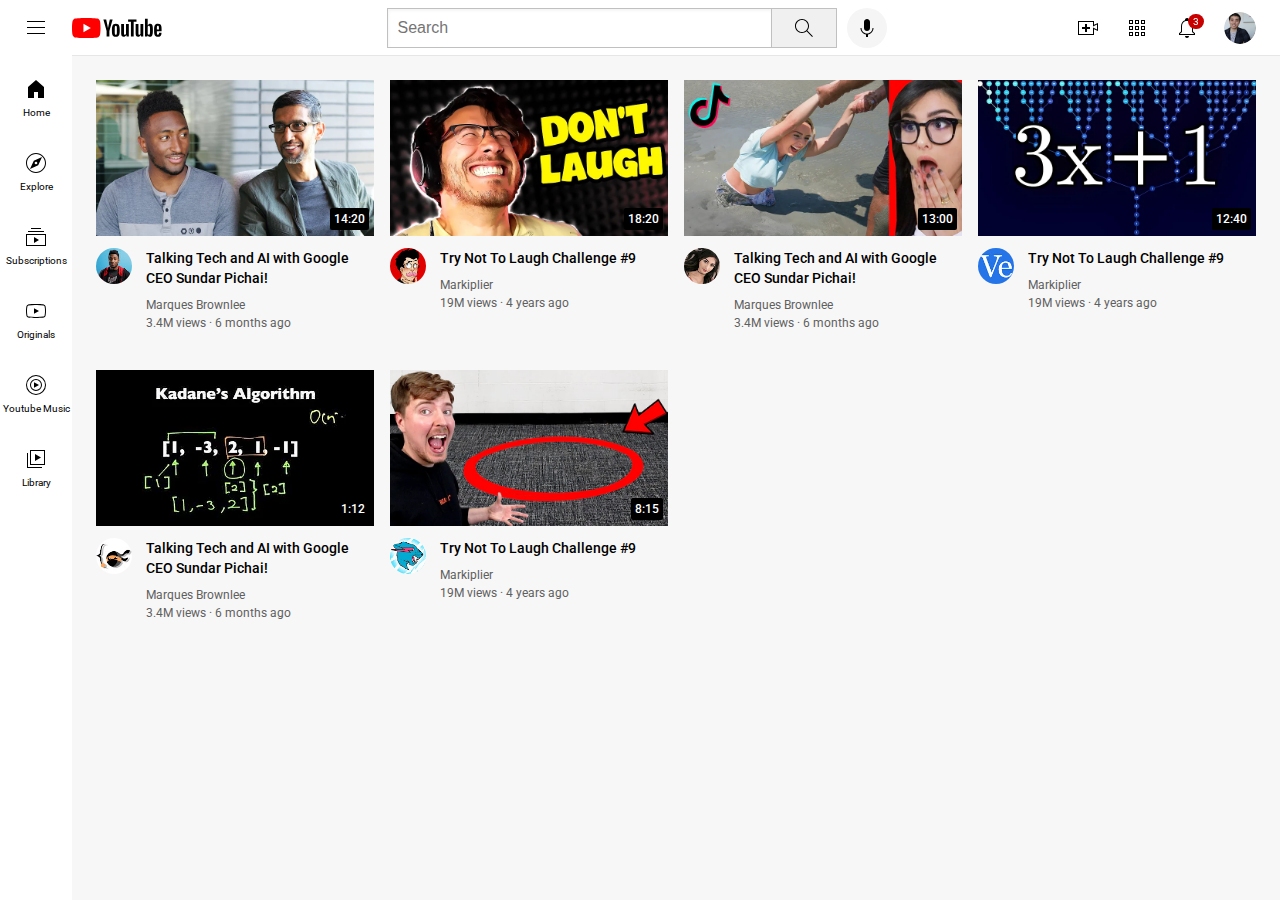
<file: index.html>
<!DOCTYPE html>
<html>
  <head>
    <title>Youtube.com Clone</title>

    <link rel="preconnect" href="https://fonts.googleapis.com">
    <link rel="preconnect" href="https://fonts.gstatic.com" crossorigin>
    <link href="https://fonts.googleapis.com/css2?family=Roboto:ital,wght@0,100;0,300;0,400;0,500;0,700;0,900;1,100;1,300;1,400;1,500;1,700;1,900&display=swap" rel="stylesheet">
    
    <link rel="stylesheet" href="styles/general.css">
    <link rel="stylesheet" href="styles/header.css">
    <link rel="stylesheet" href="styles/video.css">
    <link rel="stylesheet" href="styles/sidebar.css">

  </head>

  <body>

    <header class="header"> 
      <div class="left-section">
        <img class="hamburger-menu" src="./icons/hamburger-menu.svg"/>
        <img class="youtube-logo" src="./icons/youtube-logo.svg"/>
      </div>

      <div class="middle-section">
        <input
          class="search-bar"
          type="text"
          placeholder="Search"
        />

        <button class="search-btn">
          <img class="search-icon" src="icons/search.svg"/>
          <div class="tooltip">Search</div>
        </button>
        
        <!-- Put Position Absolute inside Relative -->
        <button class="search-voice-btn">
          <img class="search-voice-icon" src="icons/voice-search-icon.svg" />
          <div class="tooltip">Search with your voice</div>
        </button>
      </div>

      <div class="right-section">
        <div class="upload-icon-container">
          <img class="upload" src="icons/upload.svg" />
          <div class="tooltip">Create</div>
        </div>
        <div  class="youtube-apps-container">
          <img class="youtube-apps" src="icons/youtube-apps.svg"/>
          <div class="tooltip">Youtube apps</div>
        </div>
        <div class="notifications-icon-container">
            <img class="notifications" src="icons/notifications.svg" />
            <div class="notifications-count">3</div>
            <div class="tooltip">Notifications</div>
        </div>

          <img class="my-channel" src="channel-pictures/my-channel.jpeg"/>
      </div>
    </header>

    
    <nav class="sidebar">
      <div class="sidebar-link" >
        <img src="icons/home.svg"/>
        <div>Home</div>
      </div>
      <div class="sidebar-link">
        <img src="icons/explore.svg"/>
        <div>Explore</div>
      </div>
      <div class="sidebar-link">
        <img src="icons/subscriptions.svg"/>
        <div>Subscriptions</div>
      </div>
      <div class="sidebar-link">
        <img src="icons/originals.svg" />
        <div>Originals</div>
      </div>
      
      <div class="sidebar-link">
        <img src="icons/youtube-music.svg"/>
        <div>Youtube Music</div>
      </div>

      <div class="sidebar-link">
        <img src="icons/library.svg" />
        <div>Library</div>
      </div>

    </nav>

    <main>
      <section class="video-grid" >
    <div class="video-preview">
      <div class="thumbnail-row" >
        
        <img 
        class="thumbnail"
        src="./thumbnails/thumbnail-1.webp"
        />
        
        <div class="video-time">14:20</div>

      </div>

      <div class="video-info-grid">
        
        <div class="channel-picture">
          <img class="profile-picture" src="./channel-pictures/channel-1.jpeg" />
        </div>

        <div class="video-info">
          <p class="video-title">Talking Tech and AI with Google CEO Sundar Pichai!</p>
          <p class="video-author">Marques Brownlee</p>
          <p class="video-stats">3.4M views &#183; 6 months ago</p>
        </div>

      </div>

    </div>

    <div class="video-preview">
      
      <div class="thumbnail-row">
        <img 
          class="thumbnail"
          src="./thumbnails/thumbnail-2.webp"
        />
       <div class="video-time">18:20</div>

      </div>

      <div class="video-info-grid">
        <div class="channel-picture" >
          <img class="profile-picture" src="./channel-pictures/channel-2.jpeg" />
        </div>

        <div class="video-info">
          <p class="video-title">Try Not To Laugh Challenge #9</p>
          <p class="video-author">Markiplier</p>
          <p class="video-stats">19M views &#183; 4 years ago</p>
        </div>
      </div>

    </div>
        
    <div class="video-preview">

      <div class="thumbnail-row" >
        <img 
        class="thumbnail"
        src="./thumbnails/thumbnail-3.webp"
        />

        <div class="video-time">13:00</div>

      </div>

      <div class="video-info-grid">
        
        <div class="channel-picture">
          <img class="profile-picture" src="./channel-pictures/channel-3.jpeg" />
        </div>

        <div class="video-info">
          <p class="video-title">Talking Tech and AI with Google CEO Sundar Pichai!</p>
          <p class="video-author">Marques Brownlee</p>
          <p class="video-stats">3.4M views &#183; 6 months ago</p>
        </div>

      </div>

    </div>

    <div class="video-preview">
      
      <div class="thumbnail-row">
        <img 
          class="thumbnail"
          src="./thumbnails/thumbnail-4.webp"
        />
        <div class="video-time">12:40</div>

      </div>

      <div class="video-info-grid">
        <div class="channel-picture" >
          <img class="profile-picture" src="./channel-pictures/channel-4.jpeg" />
        </div>

        <div class="video-info">
          <p class="video-title">Try Not To Laugh Challenge #9</p>
          <p class="video-author">Markiplier</p>
          <p class="video-stats">19M views &#183; 4 years ago</p>
        </div>
      </div>

    </div>

    <div class="video-preview">

      <div class="thumbnail-row" >
        <img 
        class="thumbnail"
        src="./thumbnails/thumbnail-5.webp"
        />
        <div class="video-time">1:12</div>

      </div>

      <div class="video-info-grid">
        
        <div class="channel-picture">
          <img class="profile-picture" src="./channel-pictures/channel-5.jpeg" />
        </div>

        <div class="video-info">
          <p class="video-title">Talking Tech and AI with Google CEO Sundar Pichai!</p>
          <p class="video-author">Marques Brownlee</p>
          <p class="video-stats">3.4M views &#183; 6 months ago</p>
        </div>

      </div>

    </div>

    <div class="video-preview">
      
      <div class="thumbnail-row">
        <img 
          class="thumbnail"
          src="./thumbnails/thumbnail-6.webp"
        />
        <div class="video-time">8:15</div>
      </div>

      <div class="video-info-grid">
        <div class="channel-picture" >
          <img class="profile-picture" src="./channel-pictures/channel-6.jpeg" />

        </div>

        <div class="video-info">
          <p class="video-title">Try Not To Laugh Challenge #9</p>
          <p class="video-author">Markiplier</p>
          <p class="video-stats">19M views &#183; 4 years ago</p>
        </div>
      </div>

    </div>

      </section>   
    </main>

  </body>

</html>
</file>
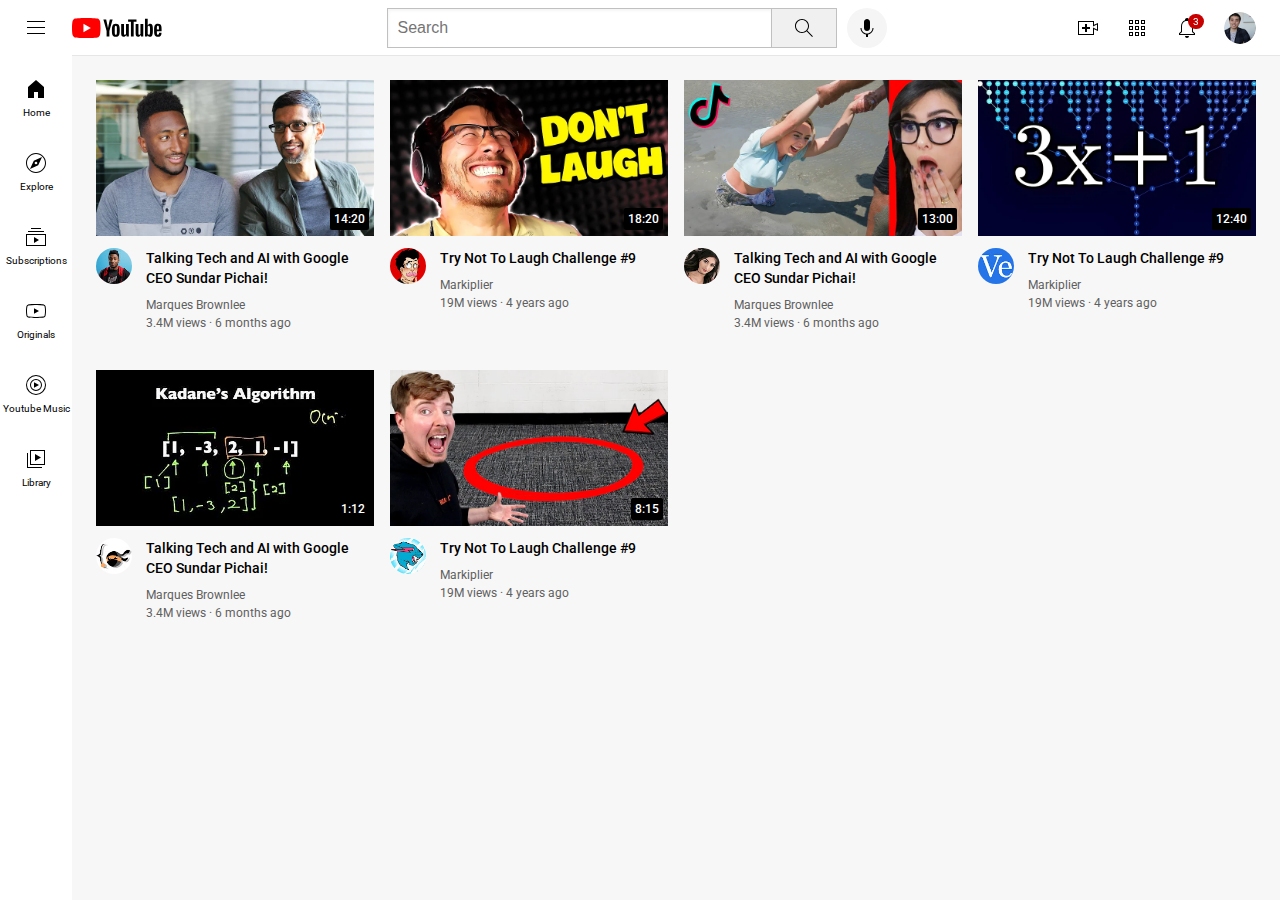
<file: youtube.html>
<!DOCTYPE html>
<html>
  <head>
    <title>Youtube.com Clone</title>

    <link rel="preconnect" href="https://fonts.googleapis.com">
    <link rel="preconnect" href="https://fonts.gstatic.com" crossorigin>
    <link href="https://fonts.googleapis.com/css2?family=Roboto:ital,wght@0,100;0,300;0,400;0,500;0,700;0,900;1,100;1,300;1,400;1,500;1,700;1,900&display=swap" rel="stylesheet">
    
    <link rel="stylesheet" href="styles/general.css">
    <link rel="stylesheet" href="styles/header.css">
    <link rel="stylesheet" href="styles/video.css">
    <link rel="stylesheet" href="styles/sidebar.css">

  </head>

  <body>

    <header class="header"> 
      <div class="left-section">
        <img class="hamburger-menu" src="./icons/hamburger-menu.svg"/>
        <img class="youtube-logo" src="./icons/youtube-logo.svg"/>
      </div>

      <div class="middle-section">
        <input
          class="search-bar"
          type="text"
          placeholder="Search"
        />

        <button class="search-btn">
          <img class="search-icon" src="icons/search.svg"/>
          <div class="tooltip">Search</div>
        </button>
        
        <!-- Put Position Absolute inside Relative -->
        <button class="search-voice-btn">
          <img class="search-voice-icon" src="icons/voice-search-icon.svg" />
          <div class="tooltip">Search with your voice</div>
        </button>
      </div>

      <div class="right-section">
        <div class="upload-icon-container">
          <img class="upload" src="icons/upload.svg" />
          <div class="tooltip">Create</div>
        </div>
        <div  class="youtube-apps-container">
          <img class="youtube-apps" src="icons/youtube-apps.svg"/>
          <div class="tooltip">Youtube apps</div>
        </div>
        <div class="notifications-icon-container">
            <img class="notifications" src="icons/notifications.svg" />
            <div class="notifications-count">3</div>
            <div class="tooltip">Notifications</div>
        </div>

          <img class="my-channel" src="channel-pictures/my-channel.jpeg"/>
      </div>
    </header>

    
    <nav class="sidebar">
      <div class="sidebar-link" >
        <img src="icons/home.svg"/>
        <div>Home</div>
      </div>
      <div class="sidebar-link">
        <img src="icons/explore.svg"/>
        <div>Explore</div>
      </div>
      <div class="sidebar-link">
        <img src="icons/subscriptions.svg"/>
        <div>Subscriptions</div>
      </div>
      <div class="sidebar-link">
        <img src="icons/originals.svg" />
        <div>Originals</div>
      </div>
      
      <div class="sidebar-link">
        <img src="icons/youtube-music.svg"/>
        <div>Youtube Music</div>
      </div>

      <div class="sidebar-link">
        <img src="icons/library.svg" />
        <div>Library</div>
      </div>

    </nav>

    <main>
      <section class="video-grid" >
    <div class="video-preview">
      <div class="thumbnail-row" >
        
        <img 
        class="thumbnail"
        src="./thumbnails/thumbnail-1.webp"
        />
        
        <div class="video-time">14:20</div>

      </div>

      <div class="video-info-grid">
        
        <div class="channel-picture">
          <img class="profile-picture" src="./channel-pictures/channel-1.jpeg" />
        </div>

        <div class="video-info">
          <p class="video-title">Talking Tech and AI with Google CEO Sundar Pichai!</p>
          <p class="video-author">Marques Brownlee</p>
          <p class="video-stats">3.4M views &#183; 6 months ago</p>
        </div>

      </div>

    </div>

    <div class="video-preview">
      
      <div class="thumbnail-row">
        <img 
          class="thumbnail"
          src="./thumbnails/thumbnail-2.webp"
        />
       <div class="video-time">18:20</div>

      </div>

      <div class="video-info-grid">
        <div class="channel-picture" >
          <img class="profile-picture" src="./channel-pictures/channel-2.jpeg" />
        </div>

        <div class="video-info">
          <p class="video-title">Try Not To Laugh Challenge #9</p>
          <p class="video-author">Markiplier</p>
          <p class="video-stats">19M views &#183; 4 years ago</p>
        </div>
      </div>

    </div>
        
    <div class="video-preview">

      <div class="thumbnail-row" >
        <img 
        class="thumbnail"
        src="./thumbnails/thumbnail-3.webp"
        />

        <div class="video-time">13:00</div>

      </div>

      <div class="video-info-grid">
        
        <div class="channel-picture">
          <img class="profile-picture" src="./channel-pictures/channel-3.jpeg" />
        </div>

        <div class="video-info">
          <p class="video-title">Talking Tech and AI with Google CEO Sundar Pichai!</p>
          <p class="video-author">Marques Brownlee</p>
          <p class="video-stats">3.4M views &#183; 6 months ago</p>
        </div>

      </div>

    </div>

    <div class="video-preview">
      
      <div class="thumbnail-row">
        <img 
          class="thumbnail"
          src="./thumbnails/thumbnail-4.webp"
        />
        <div class="video-time">12:40</div>

      </div>

      <div class="video-info-grid">
        <div class="channel-picture" >
          <img class="profile-picture" src="./channel-pictures/channel-4.jpeg" />
        </div>

        <div class="video-info">
          <p class="video-title">Try Not To Laugh Challenge #9</p>
          <p class="video-author">Markiplier</p>
          <p class="video-stats">19M views &#183; 4 years ago</p>
        </div>
      </div>

    </div>

    <div class="video-preview">

      <div class="thumbnail-row" >
        <img 
        class="thumbnail"
        src="./thumbnails/thumbnail-5.webp"
        />
        <div class="video-time">1:12</div>

      </div>

      <div class="video-info-grid">
        
        <div class="channel-picture">
          <img class="profile-picture" src="./channel-pictures/channel-5.jpeg" />
        </div>

        <div class="video-info">
          <p class="video-title">Talking Tech and AI with Google CEO Sundar Pichai!</p>
          <p class="video-author">Marques Brownlee</p>
          <p class="video-stats">3.4M views &#183; 6 months ago</p>
        </div>

      </div>

    </div>

    <div class="video-preview">
      
      <div class="thumbnail-row">
        <img 
          class="thumbnail"
          src="./thumbnails/thumbnail-6.webp"
        />
        <div class="video-time">8:15</div>
      </div>

      <div class="video-info-grid">
        <div class="channel-picture" >
          <img class="profile-picture" src="./channel-pictures/channel-6.jpeg" />

        </div>

        <div class="video-info">
          <p class="video-title">Try Not To Laugh Challenge #9</p>
          <p class="video-author">Markiplier</p>
          <p class="video-stats">19M views &#183; 4 years ago</p>
        </div>
      </div>

    </div>

      </section>   
    </main>

  </body>

</html>
</file>
<file: styles/general.css>
body {
  margin: 0;
  font-family: Roboto,Arial;
  padding-top: 80px;
  padding-left: 96px;
  padding-right: 24px;
  background-color: rgb(247, 247, 247);
}

p {
  /* This style below will be inherited */
  font-family: Roboto,Arial;
  margin-top: 0;
  margin-bottom: 0;
}
</file>
<file: styles/header.css>
.header {
  height: 55px;
  display: flex;
  position: fixed;
  flex-direction: row;
  justify-content: space-between;
  top: 0;
  left: 0;
  right: 0;
  border-bottom-width: 1px;
  border-bottom-style: solid ;
  border-bottom-color: rgb(230, 230, 230) ;
  background-color: white;
  z-index: 100;
}

.left-section {
  display: flex;
  align-items: center;
}

.middle-section {
  flex:1;
  margin-left:70px;
  margin-right: 35px;
  max-width: 500px;
  display: flex; 
  flex-direction: row;
  align-items: center;
}

.search-bar {
  flex:1;
  height: 36px;
  padding-left: 10px;
  font-size: 16px;
  border: 1px solid rgb(192,192,192);
  box-shadow: inset 1px  2px 3px rgba(59, 59, 59, 0.05);
  width: 0;
}

.search-bar::placeholder {
  font-size: 16px;
}

.search-btn {
  height: 40px;
  width: 66px;
  background-color: rgb(240, 240, 240);
  border-width: 1px;
  border-style: solid;
  border-color: rgb(192, 192, 192);
  margin-left: -1px;
  margin-right: 10px;
}

.search-btn,.search-voice-btn,.upload-icon-container,.youtube-apps-container,.notifications-icon-container {
  display: flex;
  justify-content: center;
  align-items: center;
  position: relative;
}

.search-btn .tooltip, .search-voice-btn .tooltip, .upload-icon-container .tooltip, .youtube-apps-container .tooltip, 
.notifications-icon-container .tooltip
{
  position: absolute;
  background-color: gray;
  color: white;
  padding-top:4px;
  padding-bottom: 4px;
  padding-left: 8px;
  padding-right: 8px;
  border-radius: 2px;
  font-size: 12px;
  bottom: -30px;
  opacity: 0;
  transition: opacity 0.15s;
  pointer-events: none;
  white-space: nowrap;
  
}

.search-btn:hover .tooltip,.search-voice-btn:hover .tooltip,.upload-icon-container:hover .tooltip, .youtube-apps-container:hover .tooltip,
.notifications-icon-container:hover .tooltip
{
  opacity: 1;
}

.search-voice-btn {
  height: 40px;
  width: 40px;
  border-radius: 20px;
  border: none;
  background-color: rgb(245, 245, 245);
}

.search-icon {
  height: 24px;
}

.search-voice-icon {
  height: 24px;
}

.right-section {
  display: flex;
  flex-direction: row;
  width: 180px;
  justify-content: space-between;
  align-items: center;
  margin-right: 24px;
  flex-shrink: 0;
}

.hamburger-menu {
  height: 24px;
  margin-left: 24px;
  margin-right: 24px;
}

.youtube-logo {
  height: 20px;
}

.upload {
  height: 24px;
}

.youtube-apps {
  height: 24px;
}

.notifications {
  height: 24px;
}

.notifications-count {
  position: absolute;
  top: -2px;
  right: -5px;
  background-color: rgb(200, 0, 0);
  color: white;
  font-size: 10px;
  padding-left: 5px;
  padding-right: 5px;
  padding-top: 2px;
  padding-bottom: 2px;
  border-radius: 10px;
}

.my-channel {
  height: 32px;
  border-radius: 16px;
}
</file>
<file: styles/video.css>
.thumbnail {
  width: 100%;
}

.video-title{
  margin-top: 0;
  font-size: 14px;
  font-weight: 500;
  line-height: 20px;
  margin-bottom: 10px;
}

.video-info-grid {
  display: grid;
  grid-template-columns: 50px 1fr;
}

.channel-picture {
  width: 50px;
  vertical-align: top;
}

.video-info {

}

.profile-picture{
  width: 36px;
  border-radius: 50px;
}

.thumbnail-row{
  margin-bottom: 8px;
  position: relative;
}      
      
.video-author,.video-stats {
  font-size: 12px;
  color:rgb(96, 96, 96);
}

.video-author {
  margin-bottom: 4px;
}

.video-grid {
  display: grid;
  grid-template-columns: 1fr 1fr 1fr;
  column-gap: 16px;
  row-gap: 40px;
}

/* having screen size less than or upto 600px*/
@media (max-width:750px) {
  .video-grid {
    grid-template-columns: 1fr 1fr;
  }
}

@media (min-width : 1000px) {
  .video-grid {
    grid-template-columns: 1fr 1fr 1fr 1fr;
  }
}

@media (min-width: 751px) and (max-width:999px) {
  .video-grid {
    grid-template-columns: 1fr 1fr 1fr ;
  }
}

.video-time{
    background-color: black;
    font-size: 12px;
    padding: 4px ;
    font-weight: 500;
    color: white;
    position: absolute;
    bottom: 10px;
    right: 5px;
    border-radius: 2px;
}
</file>
<file: styles/sidebar.css>
.sidebar {
  position: fixed;
  bottom: 0;
  left: 0;
  top:55px;
  width: 72px;
  background-color: white;
  z-index: 200;
  padding-top: 5px ;
}

.sidebar-link {
  display: flex;
  flex-direction: column;
  justify-content: center;
  align-items: center;
  height: 74px;
  cursor: pointer;
}

.sidebar-link:hover {
  background-color: rgb(235, 235, 235);
}

.sidebar-link img {
  height: 24px;
  margin-bottom: 6px;
}

.sidebar-link div {
  font-size: 10px;
}
</file>
